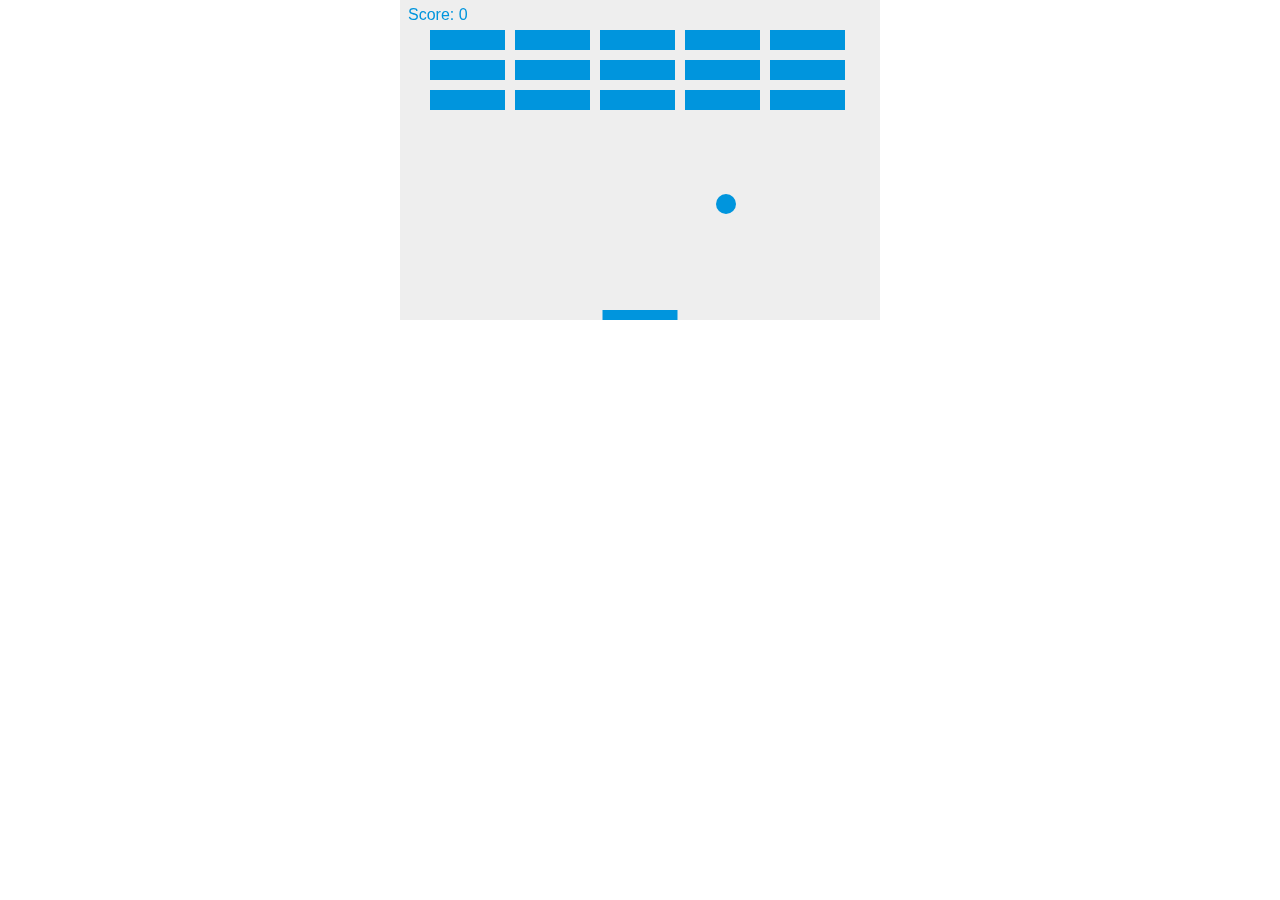
<file: easy.html>
<!DOCTYPE html>
<html>
<head>
  <meta charset="utf-8" />
  <title>Simple Game</title>
  <style>
    * { padding: 0; margin: 0; }
    canvas { background: #eee; display: block; margin: 0 auto; }
  </style>
</head>
<body>
  <canvas id="gameCanvas" width="480" height="320"></canvas>
  <script>
  let canvas = document.getElementById("gameCanvas");
  let ctx = canvas.getContext("2d");

  let paused = false;

  let ball = [];
  ball[0] = { x: canvas.width/2, y: canvas.height - 30, dx: 2, dy: -2 };
  let x = canvas.width / 2;
  let y = canvas.height - 30;
  let dx = 2;
  let dy = -2;
  let ballRadius = 10;
  let ballColorIndex = 0;
  let ballColors = ["#0095DD", "#7E329F", "#7EED9F", "#7EED1D", "#11B0FC", "#F52412", "#F442E2"];

  let paddleHeight = 10;
  let paddleWidth = 75;
  let paddleX = (canvas.width - paddleWidth) / 2;
  let paddleSpeed = 7;

  let bounceAudio = document.getElementById("bounce");
  let hitAudio = document.getElementById("hit");

  let rightPressed = false;
  let leftPressed = false;
  let justReleasedRight = 0;
  let justReleasedLeft = 0;

  let brickRowCount = 3;
  let brickColumnCount = 5;
  let brickWidth = 75;
  let brickHeight = 20;
  let brickPadding = 10;
  let brickOffsetTop = 30;
  let brickOffsetLeft = 30;

  let score = 0;

  let bricks = [];
  for (let c = 0; c < brickColumnCount; c++) {
    bricks[c] = [];
    for (let r = 0; r < brickRowCount; r++) {
      bricks[c][r] = { x: 0, y: 0, status: 1 };
    }
  }

  function draw() {
    if (!paused) {
      ctx.clearRect(0, 0, canvas.width, canvas.height);
      drawBricks();
      drawBalls();
      collisionDetection();
      drawScore();
      drawPaddle();

      for (let i = 0; i < ball.length; ++i) {
        ball[i].x += ball[i].dx;
        ball[i].y += ball[i].dy;
      }

      requestAnimationFrame(draw);
    }
  }

  function drawBalls() {
    for (let i = 0; i < ball.length; ++i) {
      drawBall(i);
    }
  }

  function drawBall(i) {
    if (ball[i].y + ball[i].dy < ballRadius) {
      ball[i].dy = -ball[i].dy;
    }
    else if (ball[i].y + ball[i].dy > canvas.height-ballRadius) {
      if (ball[i].x > paddleX && ball[i].x < paddleX + paddleWidth) {
        bounce.play();
        ballColorIndex = (ballColorIndex + 1) % ballColors.length;
        ctx.fillStyle = ballColors[ballColorIndex];
        ball[i].dy = -ball[i].dy;
        //spawnNewBall(i);
      }
      else {
        alert("GAME OVER");
        ball[0] = { x: canvas.width/2, y: canvas.height - 30, dx: 2, dy: -2 };
        document.location.reload();
      }
    }
    if (ball[i].x + ball[i].dx < ballRadius || ball[i].x + ball[i].dx > canvas.width-ballRadius) {
      ball[i].dx = -ball[i].dx;
    }

    ctx.beginPath();
    ctx.arc(ball[i].x, ball[i].y, ballRadius, 0, Math.PI*2);
    ctx.fillStyle = ballColors[ballColorIndex];
    ctx.fill();
    ctx.closePath();
  }

  function drawPaddle() {
    if (rightPressed && paddleX < canvas.width-paddleWidth) {
      paddleX += paddleSpeed;
    }
    else if (leftPressed && paddleX > 0) {
      paddleX -= paddleSpeed;
    }
    else if (justReleasedRight > 0 && paddleX < canvas.width-paddleWidth) {
      paddleX += justReleasedRight * 2;
      if (justReleasedRight - 1 > -1)
        --justReleasedRight;
    }
    else if (justReleasedLeft > 0 && paddleD > 0) {
      paddleX -= justReleasedLeft * 2;
      if (justReleasedLeft - 1 > -1) {
        --justReleasedLeft;
      }
    }

    ctx.beginPath();
    ctx.rect(paddleX, canvas.height-paddleHeight, paddleWidth, paddleHeight);
    ctx.fillStyle = ballColors[ballColorIndex];
    ctx.fill();
    ctx.closePath();
  }

  function drawBricks() {
    for (let c = 0; c < brickColumnCount; c++) {
      for (let r = 0; r < brickRowCount; r++) {
          if (bricks[c][r].status === 1) {
          let brickX = (c * (brickWidth + brickPadding)) + brickOffsetLeft;
          let brickY = (r * (brickHeight + brickPadding)) + brickOffsetTop;
          bricks[c][r].x = brickX;
          bricks[c][r].y = brickY;
          ctx.beginPath();
          ctx.rect(brickX, brickY, brickWidth, brickHeight);
          ctx.fillStyle = ballColors[ballColorIndex];
          ctx.fill();
          ctx.closePath();
        }
      }
    }
  }

  function collisionDetection() {
    for (let c = brickColumnCount-1; c > -1; --c) {
      for (let r = brickRowCount-1; r > -1; --r) {
        let b = bricks[c][r];
        if (b.status === 1) {
          for (let i = 0; i < ball.length; ++i) {
            if (ball[i].x > b.x && ball[i].x < b.x+brickWidth && ball[i].y > b.y && ball[i].y < b.y+brickHeight) {
              hit.play();
              //increaseLevel(i);
              ball[i].dy = -ball[i].dy;
              b.status = 0;
              ++score;
              if (score === brickRowCount * brickColumnCount) {
                alert("YOU WIN, CONGRATULATIONS!");
                document.location.reload();
              }
            }
          }
        }
      }
    }
  }

  function spawnNewBall(i) {
    ball.push({ x: ball[i].x, y: ball[i].y, dx: -ball[i].dx, dy: ball[i].dy });
  }

  function drawScore() {
    ctx.font = "16px Arial";
    ctx.fillStyle = "#0095DD";
    ctx.fillText("Score: " + score, 8, 20);
  }

  function keyDownHandler(e) {
    if (e.keyCode === 39) {
      rightPressed = true;
    }
    else if (e.keyCode === 37) {
      leftPressed = true;
    }
    else if (e.keyCode === 80) {
      console.log("Pressed P");
      if (paused) {
        paused = false;
        draw();
      } else {
        paused = true;
      }
    }
  }

  function increaseLevel(i) {
    if (ball[i].dx > 0) { ++ball[i].dx; }
    else        { --ball[i].dx; }
    if (dy > 0) { ++ball[i].dy; }
    else        { --ball[i].dy; }

    if (score === 10) {
      paddleSpeed *= 2;
    }
  }

  function keyUpHandler(e) {
    if (e.keyCode === 39) {
      rightPressed = false;
      justReleased = 5;
    }
    else if (e.keyCode === 37) {
      leftPressed = false;
      justReleased = 5;
    }
  }

  document.addEventListener("keydown", keyDownHandler, false);
  document.addEventListener("keyup", keyUpHandler, false);

  draw();
  </script>
  <audio id="bounce" src="resources/bounce.wav" type="audio/wav"></audio>
  <audio id="hit" src="resources/hit.wav" type="audio/wav"></audio>
</body>
</html>
</file>
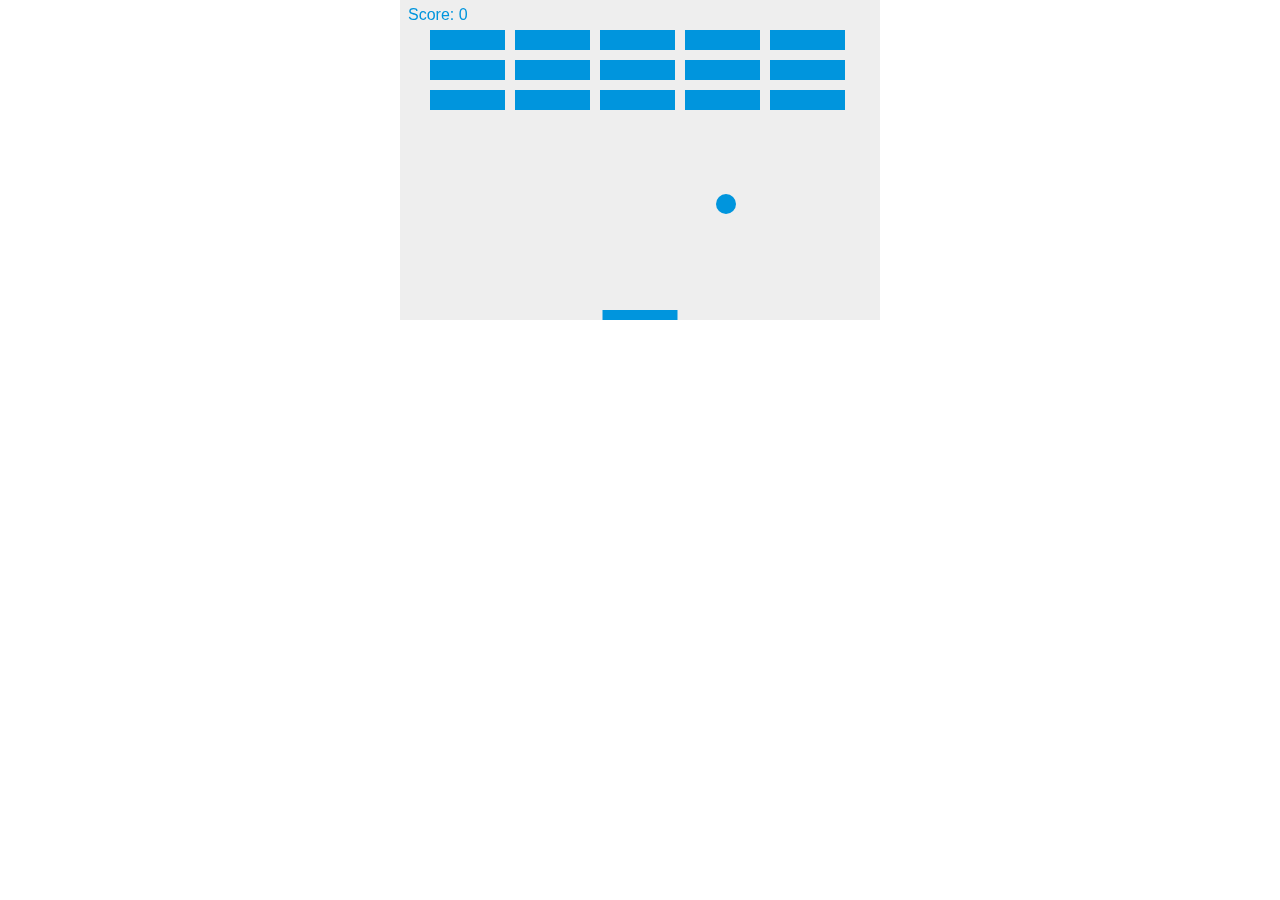
<file: impossible.html>
<!DOCTYPE html>
<html>
<head>
  <meta charset="utf-8" />
  <title>Simple Game</title>
  <style>
    * { padding: 0; margin: 0; }
    canvas { background: #eee; display: block; margin: 0 auto; }
  </style>
</head>
<body>
  <canvas id="gameCanvas" width="480" height="320"></canvas>
  <script>
  let canvas = document.getElementById("gameCanvas");
  let ctx = canvas.getContext("2d");

  let paused = false;

  let ball = [];
  ball[0] = { x: canvas.width/2, y: canvas.height - 30, dx: 2, dy: -2 };
  let x = canvas.width / 2;
  let y = canvas.height - 30;
  let dx = 2;
  let dy = -2;
  let ballRadius = 10;
  let ballColorIndex = 0;
  let ballColors = ["#0095DD", "#7E329F", "#7EED9F", "#7EED1D", "#11B0FC", "#F52412", "#F442E2"];

  let paddleHeight = 10;
  let paddleWidth = 75;
  let paddleX = (canvas.width - paddleWidth) / 2;
  let paddleSpeed = 7;

  let bounceAudio = document.getElementById("bounce");
  let hitAudio = document.getElementById("hit");

  let rightPressed = false;
  let leftPressed = false;
  let justReleasedRight = 0;
  let justReleasedLeft = 0;

  let brickRowCount = 3;
  let brickColumnCount = 5;
  let brickWidth = 75;
  let brickHeight = 20;
  let brickPadding = 10;
  let brickOffsetTop = 30;
  let brickOffsetLeft = 30;

  let score = 0;

  let bricks = [];
  for (let c = 0; c < brickColumnCount; c++) {
    bricks[c] = [];
    for (let r = 0; r < brickRowCount; r++) {
      bricks[c][r] = { x: 0, y: 0, status: 1 };
    }
  }

  function draw() {
    if (!paused) {
      ctx.clearRect(0, 0, canvas.width, canvas.height);
      drawBricks();
      drawBalls();
      collisionDetection();
      drawScore();
      drawPaddle();

      for (let i = 0; i < ball.length; ++i) {
        ball[i].x += ball[i].dx;
        ball[i].y += ball[i].dy;
      }
      requestAnimationFrame(draw);
    }
  }

  function drawBalls() {
    for (let i = 0; i < ball.length; ++i) {
      drawBall(i);
    }
  }

  function drawBall(i) {
    if (ball[i].y + ball[i].dy < ballRadius) {
      ball[i].dy = -ball[i].dy;
    }
    else if (ball[i].y + ball[i].dy > canvas.height-ballRadius) {
      if (ball[i].x > paddleX && ball[i].x < paddleX + paddleWidth) {
        bounce.play();
        ballColorIndex = (ballColorIndex + 1) % ballColors.length;
        ctx.fillStyle = ballColors[ballColorIndex];
        ball[i].dy = -ball[i].dy;
        //spawnNewBall(i);
      }
      else {
        alert("GAME OVER");
        ball[0] = { x: canvas.width/2, y: canvas.height - 30, dx: 2, dy: -2 };
        document.location.reload();
      }
    }
    if (ball[i].x + ball[i].dx < ballRadius || ball[i].x + ball[i].dx > canvas.width-ballRadius) {
      ball[i].dx = -ball[i].dx;
    }

    ctx.beginPath();
    ctx.arc(ball[i].x, ball[i].y, ballRadius, 0, Math.PI*2);
    ctx.fillStyle = ballColors[ballColorIndex];
    ctx.fill();
    ctx.closePath();
  }

  function drawPaddle() {
    if (rightPressed && paddleX < canvas.width-paddleWidth) {
      paddleX += paddleSpeed;
    }
    else if (leftPressed && paddleX > 0) {
      paddleX -= paddleSpeed;
    }
    else if (justReleasedRight > 0 && paddleX < canvas.width-paddleWidth) {
      paddleX += justReleasedRight * 2;
      if (justReleasedRight - 1 > -1)
        --justReleasedRight;
    }
    else if (justReleasedLeft > 0 && paddleD > 0) {
      paddleX -= justReleasedLeft * 2;
      if (justReleasedLeft - 1 > -1) {
        --justReleasedLeft;
      }
    }

    ctx.beginPath();
    ctx.rect(paddleX, canvas.height-paddleHeight, paddleWidth, paddleHeight);
    ctx.fillStyle = ballColors[ballColorIndex];
    ctx.fill();
    ctx.closePath();
  }

  function drawBricks() {
    for (let c = 0; c < brickColumnCount; c++) {
      for (let r = 0; r < brickRowCount; r++) {
          if (bricks[c][r].status === 1) {
          let brickX = (c * (brickWidth + brickPadding)) + brickOffsetLeft;
          let brickY = (r * (brickHeight + brickPadding)) + brickOffsetTop;
          bricks[c][r].x = brickX;
          bricks[c][r].y = brickY;
          ctx.beginPath();
          ctx.rect(brickX, brickY, brickWidth, brickHeight);
          ctx.fillStyle = ballColors[ballColorIndex];
          ctx.fill();
          ctx.closePath();
        }
      }
    }
  }

  function collisionDetection() {
    for (let c = brickColumnCount-1; c > -1; --c) {
      for (let r = brickRowCount-1; r > -1; --r) {
        let b = bricks[c][r];
        if (b.status === 1) {
          for (let i = 0; i < ball.length; ++i) {
            if (ball[i].x > b.x && ball[i].x < b.x+brickWidth && ball[i].y > b.y && ball[i].y < b.y+brickHeight) {
              hit.play();
              increaseLevel(i);
              ball[i].dy = -ball[i].dy;
              b.status = 0;
              ++score;
              if (score === brickRowCount * brickColumnCount) {
                alert("YOU WIN, CONGRATULATIONS!");
                document.location.reload();
              }
            }
          }
        }
      }
    }
  }

  function spawnNewBall(i) {
    ball.push({ x: ball[i].x, y: ball[i].y, dx: -ball[i].dx, dy: ball[i].dy });
  }

  function drawScore() {
    ctx.font = "16px Arial";
    ctx.fillStyle = "#0095DD";
    ctx.fillText("Score: " + score, 8, 20);
  }

  function keyDownHandler(e) {
    if (e.keyCode === 39) {
      rightPressed = true;
    }
    else if (e.keyCode === 37) {
      leftPressed = true;
    }
    else if (e.keyCode === 80) {
      console.log("Pressed P");
      if (paused) {
        paused = false;
        draw();
      } else {
        paused = true;
      }
    }
  }

  function increaseLevel(i) {
    if (ball[i].dx > 0) { ++ball[i].dx; }
    else        { --ball[i].dx; }
    if (dy > 0) { ++ball[i].dy; }
    else        { --ball[i].dy; }

    if (score === 10) {
      paddleSpeed *= 2;
    }
  }

  function keyUpHandler(e) {
    if (e.keyCode === 39) {
      rightPressed = false;
      justReleased = 5;
    }
    else if (e.keyCode === 37) {
      leftPressed = false;
      justReleased = 5;
    }
  }

  document.addEventListener("keydown", keyDownHandler, false);
  document.addEventListener("keyup", keyUpHandler, false);

  draw();
  </script>
  <audio id="bounce" src="resources/bounce.wav" type="audio/wav"></audio>
  <audio id="hit" src="resources/hit.wav" type="audio/wav"></audio>
</body>
</html>
</file>
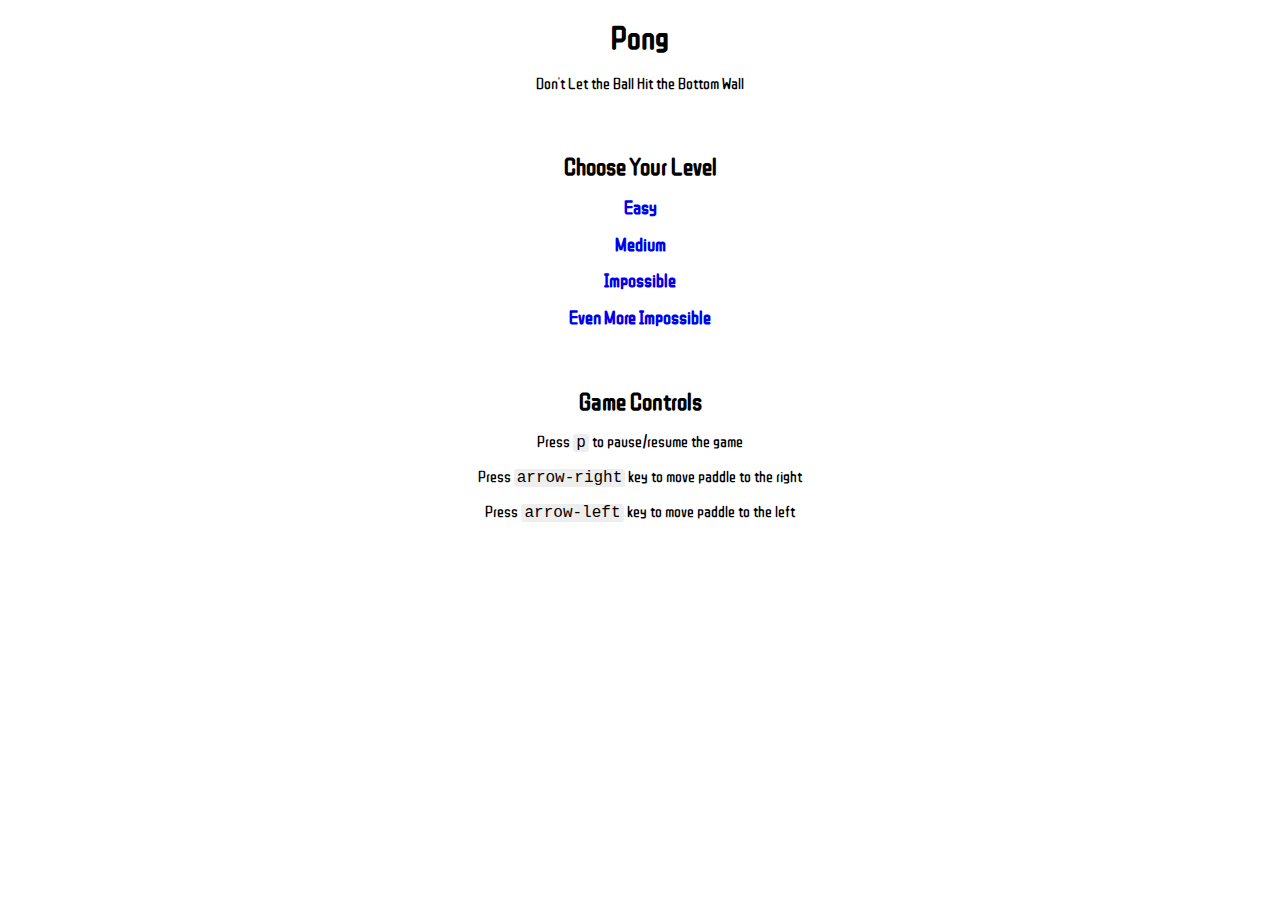
<file: index3.html>
<!DOCTYPE html>
<html>
<header>
  <link href="resources/css/styles.css" rel="stylesheet" />
  <link href="https://fonts.googleapis.com/css?family=ZCOOL+QingKe+HuangYou" rel="stylesheet" />
</header>
<body>
  <h1>Pong</h1>
  <p>Don't Let the Ball Hit the Bottom Wall</p>
  <section>
    <h2>Choose Your Level</h2>
    <a href="easy.html"><h3>Easy</h3></a>
    <a href="medium.html"><h3>Medium</h3></a>
    <a href="impossible.html"><h3>Impossible</h3></a>
    <a href="moreimpossible.html"><h3>Even More Impossible</h3></a>
  </section>
  <section>
    <h2>Game Controls</h2>
    <p>Press <code>p</code> to pause/resume the game</p>
    <p>Press <code>arrow-right</code> key to move paddle to the right</p>
    <p>Press <code>arrow-left</code> key to move paddle to the left</p>
  </section>
</body>
</html>
</file>
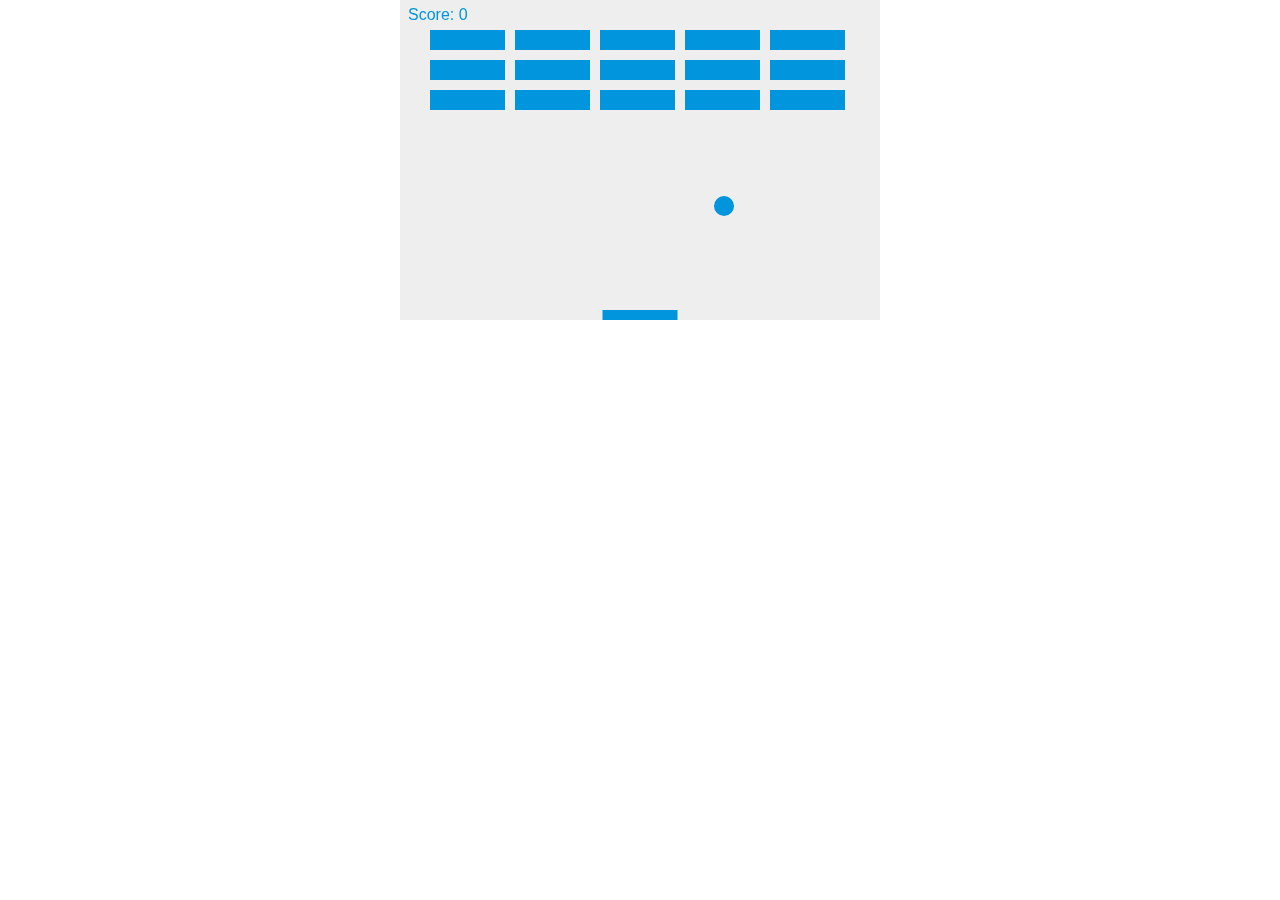
<file: medium.html>
<!DOCTYPE html>
<html>
<head>
  <meta charset="utf-8" />
  <title>Simple Game</title>
  <style>
    * { padding: 0; margin: 0; }
    canvas { background: #eee; display: block; margin: 0 auto; }
  </style>
</head>
<body>
  <canvas id="gameCanvas" width="480" height="320"></canvas>
  <script>
  let canvas = document.getElementById("gameCanvas");
  let ctx = canvas.getContext("2d");
  let bound = canvas.getBoundingClientRect();
  let leftBound = bound.left;
  let rightBound = bound.right;

  let paused = false;

  let mouseEvent = new MouseEvent("MouseEvent");
  let mouseX = mouseEvent.screenX;

  let ball = [];
  ball[0] = { x: canvas.width/2, y: canvas.height - 30, dx: 2, dy: -2 };
  let x = canvas.width / 2;
  let y = canvas.height - 30;
  let dx = 2;
  let dy = -2;
  let ballRadius = 10;
  let ballColorIndex = 0;
  let ballColors = ["#0095DD", "#7E329F", "#7EED9F", "#7EED1D", "#11B0FC", "#F52412", "#F442E2"];

  let paddleHeight = 10;
  let paddleWidth = 75;
  let paddleX = (canvas.width - paddleWidth) / 2;
  let paddleSpeed = 7;

  let bounceAudio = document.getElementById("bounce");
  let hitAudio = document.getElementById("hit");

  let rightPressed = false;
  let leftPressed = false;
  let justReleasedRight = 0;
  let justReleasedLeft = 0;

  let brickRowCount = 3;
  let brickColumnCount = 5;
  let brickWidth = 75;
  let brickHeight = 20;
  let brickPadding = 10;
  let brickOffsetTop = 30;
  let brickOffsetLeft = 30;

  let score = 0;

  let bricks = [];
  for (let c = 0; c < brickColumnCount; c++) {
    bricks[c] = [];
    for (let r = 0; r < brickRowCount; r++) {
      bricks[c][r] = { x: 0, y: 0, status: 1 };
    }
  }

  function draw() {
    if (!paused) {
      ctx.clearRect(0, 0, canvas.width, canvas.height);
      drawBricks();
      drawBalls();
      collisionDetection();
      drawScore();
      drawPaddle();

      for (let i = 0; i < ball.length; ++i) {
        ball[i].x += ball[i].dx;
        ball[i].y += ball[i].dy;
      }
      requestAnimationFrame(draw);
    }
  }

  function drawBalls() {
    for (let i = 0; i < ball.length; ++i) {
      drawBall(i);
    }
  }

  function drawBall(i) {
    if (ball[i].y + ball[i].dy < ballRadius) {
      ball[i].dy = -ball[i].dy;
    }
    else if (ball[i].y + ball[i].dy > canvas.height-ballRadius) {
      if (ball[i].x > paddleX && ball[i].x < paddleX + paddleWidth) {
        bounce.play();
        ballColorIndex = (ballColorIndex + 1) % ballColors.length;
        ctx.fillStyle = ballColors[ballColorIndex];
        ball[i].dy = -ball[i].dy;
        spawnNewBall(i);
      }
      else {
        alert("GAME OVER");
        ball[0] = { x: canvas.width/2, y: canvas.height - 30, dx: 2, dy: -2 };
        document.location.reload();
      }
    }
    if (ball[i].x + ball[i].dx < ballRadius || ball[i].x + ball[i].dx > canvas.width-ballRadius) {
      ball[i].dx = -ball[i].dx;
    }

    ctx.beginPath();
    ctx.arc(ball[i].x, ball[i].y, ballRadius, 0, Math.PI*2);
    ctx.fillStyle = ballColors[ballColorIndex];
    ctx.fill();
    ctx.closePath();
  }

  function drawPaddle() {
    if (isKeyPressed()) {
      movePaddleWithKey();
    } else {
      movePaddleWithMouse();
    }

    ctx.beginPath();
    ctx.rect(paddleX, canvas.height-paddleHeight, paddleWidth, paddleHeight);
    ctx.fillStyle = ballColors[ballColorIndex];
    ctx.fill();
    ctx.closePath();
  }

  function movePaddleWithMouse() {
    mouseX = mouseEvent.screenX;
    console.log(mouseX);
    if (mouseX > leftBound && mouseX < rightBound) {
      paddleX = mouseX - leftBound;
    }
  }

  function movePaddleWithKey() {
    if (rightPressed && paddleX < canvas.width-paddleWidth) {
      paddleX += paddleSpeed;
    }
    else if (leftPressed && paddleX > 0) {
      paddleX -= paddleSpeed;
    }
    else if (justReleasedRight > 0 && paddleX < canvas.width-paddleWidth) {
      paddleX += justReleasedRight * 2;
      if (justReleasedRight - 1 > -1)
        --justReleasedRight;
    }
    else if (justReleasedLeft > 0 && paddleD > 0) {
      paddleX -= justReleasedLeft * 2;
      if (justReleasedLeft - 1 > -1) {
        --justReleasedLeft;
      }
    }
  }

  function isKeyPressed() {
    return leftPressed || rightPressed;
  }

  function drawBricks() {
    for (let c = 0; c < brickColumnCount; c++) {
      for (let r = 0; r < brickRowCount; r++) {
          if (bricks[c][r].status === 1) {
          let brickX = (c * (brickWidth + brickPadding)) + brickOffsetLeft;
          let brickY = (r * (brickHeight + brickPadding)) + brickOffsetTop;
          bricks[c][r].x = brickX;
          bricks[c][r].y = brickY;
          ctx.beginPath();
          ctx.rect(brickX, brickY, brickWidth, brickHeight);
          ctx.fillStyle = ballColors[ballColorIndex];
          ctx.fill();
          ctx.closePath();
        }
      }
    }
  }

  function collisionDetection() {
    for (let c = brickColumnCount-1; c > -1; --c) {
      for (let r = brickRowCount-1; r > -1; --r) {
        let b = bricks[c][r];
        if (b.status === 1) {
          for (let i = 0; i < ball.length; ++i) {
            if (ball[i].x > b.x && ball[i].x < b.x+brickWidth && ball[i].y > b.y && ball[i].y < b.y+brickHeight) {
              hit.play();
              //increaseLevel(i);
              ball[i].dy = -ball[i].dy;
              b.status = 0;
              ++score;
              if (score === brickRowCount * brickColumnCount) {
                alert("YOU WIN, CONGRATULATIONS!");
                document.location.reload();
              }
            }
          }
        }
      }
    }
  }

  function spawnNewBall(i) {
    ball.push({ x: ball[i].x, y: ball[i].y, dx: -ball[i].dx, dy: ball[i].dy });
  }

  function drawScore() {
    ctx.font = "16px Arial";
    ctx.fillStyle = "#0095DD";
    ctx.fillText("Score: " + score, 8, 20);
  }

  function keyDownHandler(e) {
    if (e.keyCode === 39) {
      rightPressed = true;
    }
    else if (e.keyCode === 37) {
      leftPressed = true;
    }
    else if (e.keyCode === 80) {
      console.log("Pressed P");
      if (paused) {
        paused = false;
        draw();
      } else {
        paused = true;
      }
    }
  }

  function increaseLevel(i) {
    if (ball[i].dx > 0) { ++ball[i].dx; }
    else        { --ball[i].dx; }
    if (dy > 0) { ++ball[i].dy; }
    else        { --ball[i].dy; }

    if (score === 10) {
      paddleSpeed *= 2;
    }
  }

  function keyUpHandler(e) {
    if (e.keyCode === 39) {
      rightPressed = false;
      justReleased = 5;
    }
    else if (e.keyCode === 37) {
      leftPressed = false;
      justReleased = 5;
    }
  }

  document.addEventListener("keydown", keyDownHandler, false);
  document.addEventListener("keyup", keyUpHandler, false);

  draw();
  </script>
  <audio id="bounce" src="resources/bounce.wav" type="audio/wav"></audio>
  <audio id="hit" src="resources/hit.wav" type="audio/wav"></audio>
</body>
</html>
</file>
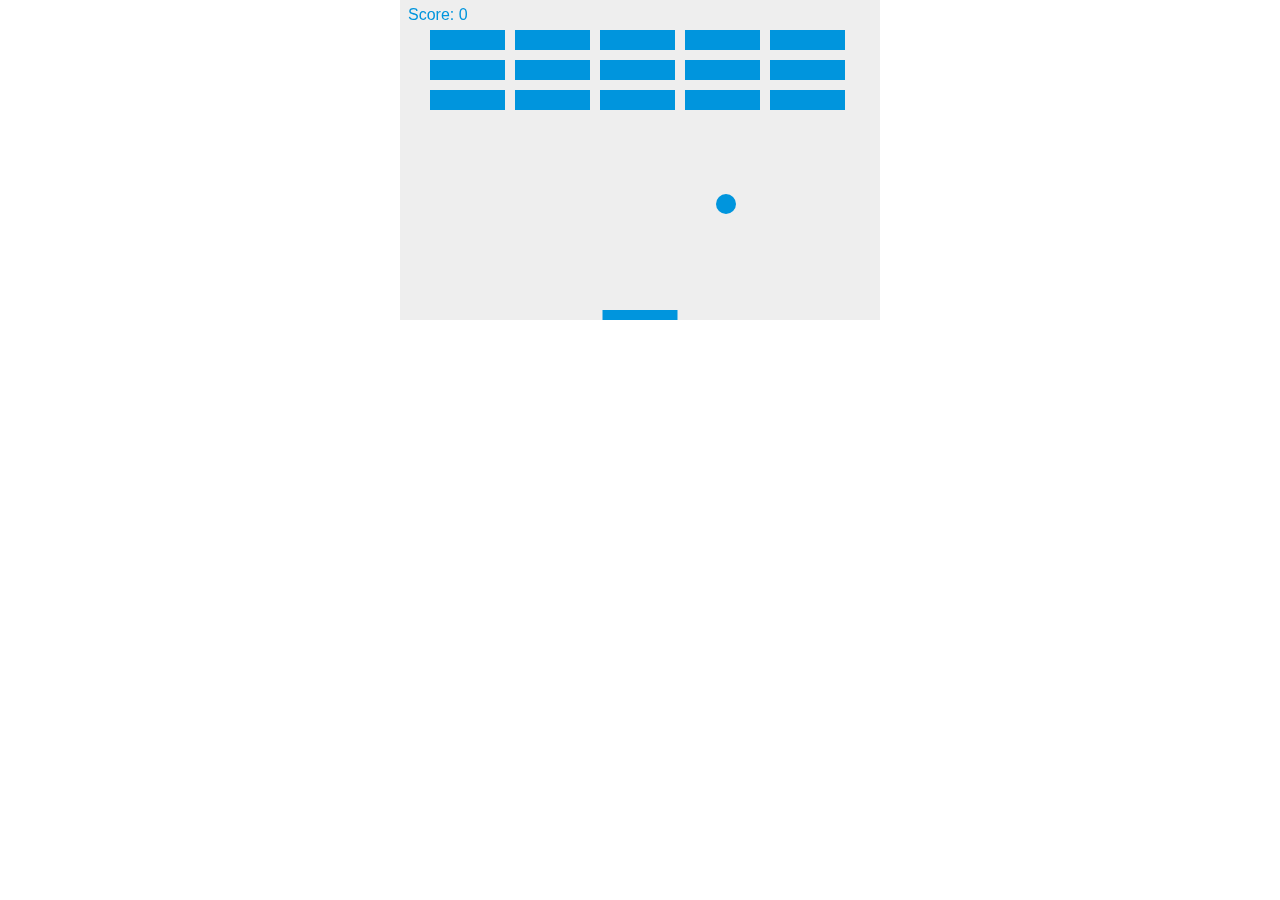
<file: moreimpossible.html>
<!DOCTYPE html>
<html>
<head>
  <meta charset="utf-8" />
  <title>Simple Game</title>
  <style>
    * { padding: 0; margin: 0; }
    canvas { background: #eee; display: block; margin: 0 auto; }
  </style>
</head>
<body>
  <canvas id="gameCanvas" width="480" height="320"></canvas>
  <script>
  let canvas = document.getElementById("gameCanvas");
  let ctx = canvas.getContext("2d");

  let paused = false;

  let ball = [];
  ball[0] = { x: canvas.width/2, y: canvas.height - 30, dx: 2, dy: -2 };
  let x = canvas.width / 2;
  let y = canvas.height - 30;
  let dx = 2;
  let dy = -2;
  let ballRadius = 10;
  let ballColorIndex = 0;
  let ballColors = ["#0095DD", "#7E329F", "#7EED9F", "#7EED1D", "#11B0FC", "#F52412", "#F442E2"];

  let paddleHeight = 10;
  let paddleWidth = 75;
  let paddleX = (canvas.width - paddleWidth) / 2;
  let paddleSpeed = 7;

  let bounceAudio = document.getElementById("bounce");
  let hitAudio = document.getElementById("hit");

  let rightPressed = false;
  let leftPressed = false;
  let justReleasedRight = 0;
  let justReleasedLeft = 0;

  let brickRowCount = 3;
  let brickColumnCount = 5;
  let brickWidth = 75;
  let brickHeight = 20;
  let brickPadding = 10;
  let brickOffsetTop = 30;
  let brickOffsetLeft = 30;

  let score = 0;

  let bricks = [];
  for (let c = 0; c < brickColumnCount; c++) {
    bricks[c] = [];
    for (let r = 0; r < brickRowCount; r++) {
      bricks[c][r] = { x: 0, y: 0, status: 1 };
    }
  }

  function draw() {
    if (!paused) {
      ctx.clearRect(0, 0, canvas.width, canvas.height);
      drawBricks();
      drawBalls();
      collisionDetection();
      drawScore();
      drawPaddle();

      for (let i = 0; i < ball.length; ++i) {
        ball[i].x += ball[i].dx;
        ball[i].y += ball[i].dy;
      }
      requestAnimationFrame(draw);
    }
  }

  function drawBalls() {
    for (let i = 0; i < ball.length; ++i) {
      drawBall(i);
    }
  }

  function drawBall(i) {
    if (ball[i].y + ball[i].dy < ballRadius) {
      ball[i].dy = -ball[i].dy;
    }
    else if (ball[i].y + ball[i].dy > canvas.height-ballRadius) {
      if (ball[i].x > paddleX && ball[i].x < paddleX + paddleWidth) {
        bounce.play();
        ballColorIndex = (ballColorIndex + 1) % ballColors.length;
        ctx.fillStyle = ballColors[ballColorIndex];
        ball[i].dy = -ball[i].dy;
        spawnNewBall(i);
      }
      else {
        alert("GAME OVER");
        ball[0] = { x: canvas.width/2, y: canvas.height - 30, dx: 2, dy: -2 };
        document.location.reload();
      }
    }
    if (ball[i].x + ball[i].dx < ballRadius || ball[i].x + ball[i].dx > canvas.width-ballRadius) {
      ball[i].dx = -ball[i].dx;
    }

    ctx.beginPath();
    ctx.arc(ball[i].x, ball[i].y, ballRadius, 0, Math.PI*2);
    ctx.fillStyle = ballColors[ballColorIndex];
    ctx.fill();
    ctx.closePath();
  }

  function drawPaddle() {
    if (rightPressed && paddleX < canvas.width-paddleWidth) {
      paddleX += paddleSpeed;
    }
    else if (leftPressed && paddleX > 0) {
      paddleX -= paddleSpeed;
    }
    else if (justReleasedRight > 0 && paddleX < canvas.width-paddleWidth) {
      paddleX += justReleasedRight * 2;
      if (justReleasedRight - 1 > -1)
        --justReleasedRight;
    }
    else if (justReleasedLeft > 0 && paddleD > 0) {
      paddleX -= justReleasedLeft * 2;
      if (justReleasedLeft - 1 > -1) {
        --justReleasedLeft;
      }
    }

    ctx.beginPath();
    ctx.rect(paddleX, canvas.height-paddleHeight, paddleWidth, paddleHeight);
    ctx.fillStyle = ballColors[ballColorIndex];
    ctx.fill();
    ctx.closePath();
  }

  function drawBricks() {
    for (let c = 0; c < brickColumnCount; c++) {
      for (let r = 0; r < brickRowCount; r++) {
          if (bricks[c][r].status === 1) {
          let brickX = (c * (brickWidth + brickPadding)) + brickOffsetLeft;
          let brickY = (r * (brickHeight + brickPadding)) + brickOffsetTop;
          bricks[c][r].x = brickX;
          bricks[c][r].y = brickY;
          ctx.beginPath();
          ctx.rect(brickX, brickY, brickWidth, brickHeight);
          ctx.fillStyle = ballColors[ballColorIndex];
          ctx.fill();
          ctx.closePath();
        }
      }
    }
  }

  function collisionDetection() {
    for (let c = brickColumnCount-1; c > -1; --c) {
      for (let r = brickRowCount-1; r > -1; --r) {
        let b = bricks[c][r];
        if (b.status === 1) {
          for (let i = 0; i < ball.length; ++i) {
            if (ball[i].x > b.x && ball[i].x < b.x+brickWidth && ball[i].y > b.y && ball[i].y < b.y+brickHeight) {
              hit.play();
              increaseLevel(i);
              ball[i].dy = -ball[i].dy;
              b.status = 0;
              ++score;
              if (score === brickRowCount * brickColumnCount) {
                alert("YOU WIN, CONGRATULATIONS!");
                document.location.reload();
              }
            }
          }
        }
      }
    }
  }

  function spawnNewBall(i) {
    ball.push({ x: ball[i].x, y: ball[i].y, dx: -ball[i].dx, dy: ball[i].dy });
  }

  function drawScore() {
    ctx.font = "16px Arial";
    ctx.fillStyle = "#0095DD";
    ctx.fillText("Score: " + score, 8, 20);
  }

  function keyDownHandler(e) {
    if (e.keyCode === 39) {
      rightPressed = true;
    }
    else if (e.keyCode === 37) {
      leftPressed = true;
    }
    else if (e.keyCode === 80) {
      console.log("Pressed P");
      if (paused) {
        paused = false;
        draw();
      } else {
        paused = true;
      }
    }
  }

  function increaseLevel(i) {
    if (ball[i].dx > 0) { ++ball[i].dx; }
    else        { --ball[i].dx; }
    if (dy > 0) { ++ball[i].dy; }
    else        { --ball[i].dy; }

    if (score === 10) {
      paddleSpeed *= 2;
    }
  }

  function keyUpHandler(e) {
    if (e.keyCode === 39) {
      rightPressed = false;
      justReleased = 5;
    }
    else if (e.keyCode === 37) {
      leftPressed = false;
      justReleased = 5;
    }
  }

  document.addEventListener("keydown", keyDownHandler, false);
  document.addEventListener("keyup", keyUpHandler, false);

  draw();
  </script>
  <audio id="bounce" src="resources/bounce.wav" type="audio/wav"></audio>
  <audio id="hit" src="resources/hit.wav" type="audio/wav"></audio>
</body>
</html>
</file>
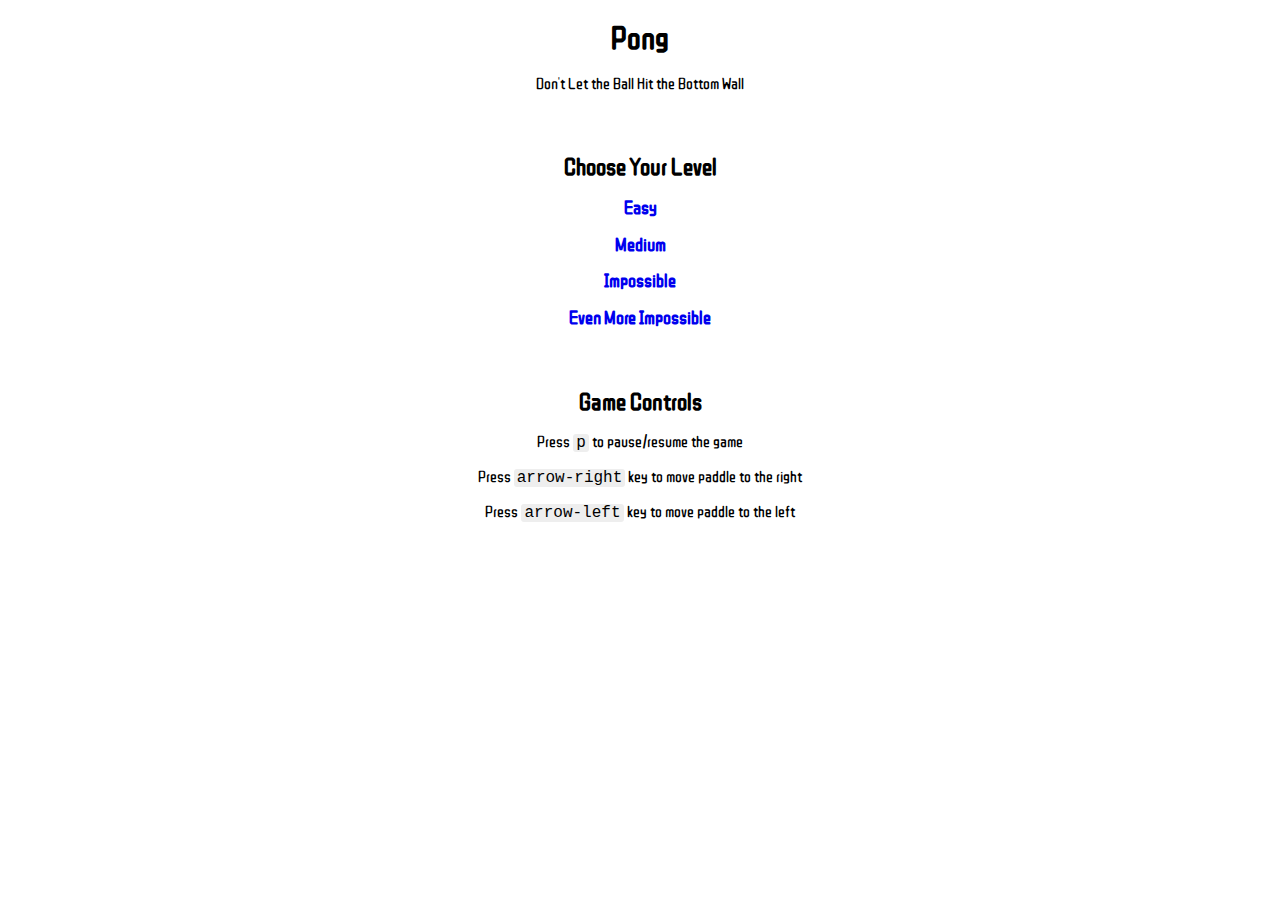
<file: pong.html>
<!DOCTYPE html>
<html>
<header>
  <link href="resources/css/styles.css" rel="stylesheet" />
  <link href="https://fonts.googleapis.com/css?family=ZCOOL+QingKe+HuangYou" rel="stylesheet" />
</header>
<body>
  <h1>Pong</h1>
  <p>Don't Let the Ball Hit the Bottom Wall</p>
  <section>
    <h2>Choose Your Level</h2>
    <a href="pong/easy.html"><h3>Easy</h3></a>
    <a href="pong/medium.html"><h3>Medium</h3></a>
    <a href="pong/impossible.html"><h3>Impossible</h3></a>
    <a href="pong/moreimpossible.html"><h3>Even More Impossible</h3></a>
  </section>
  <section>
    <h2>Game Controls</h2>
    <p>Press <code>p</code> to pause/resume the game</p>
    <p>Press <code>arrow-right</code> key to move paddle to the right</p>
    <p>Press <code>arrow-left</code> key to move paddle to the left</p>
  </section>
</body>
</html>
</file>
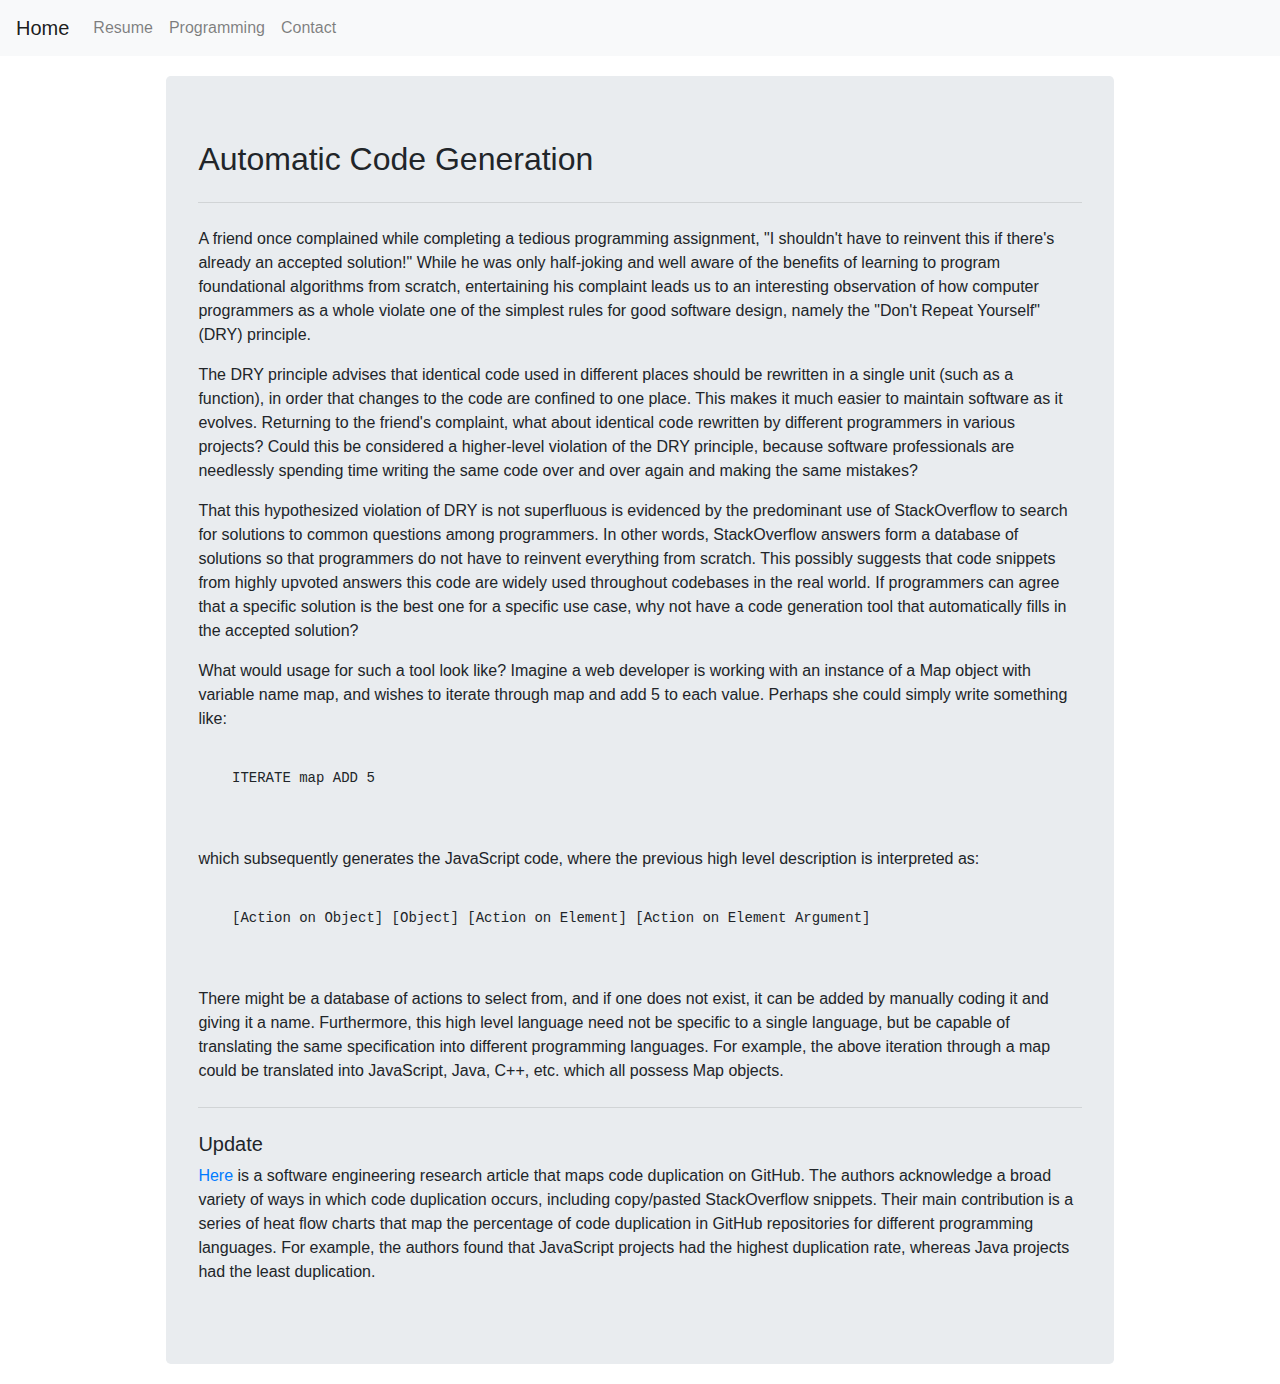
<file: toolidea.html>
<!DOCTYPE html>
<html>
<head>
  <title>David Duplantier &middot; Software Tool Idea</title>
  <link rel="stylesheet" href="resources/css/bootstrap.min.css">
  <link rel="stylesheet" href="resources/css/main.css">
</head>
<body>

  <nav class="navbar navbar-expand-sm navbar-light bg-light">
    <a class="navbar-brand" href="index.html">Home</a>
    <button class="navbar-toggler" type="button" data-toggle="collapse" data-target="#navbarContent">
      <span class="navbar-toggler-icon"></span>
    </button>

    <div class="collapse navbar-collapse" id="navbarContent">
      <ul class="navbar-nav mr-auto">
        <li class="nav-item">
          <a class="nav-link" href="index.html#Resume">Resume</a>
        </li>
        <li class="nav-item">
          <a class="nav-link" href="index.html#Programming">Programming</a>
        </li>
        <li class="nav-item">
          <a class="nav-link" href="index.html#Contact">Contact</a>
        </li>
      </ul>
    </div>
  </nav>

  <div class="jumbotron main">
    <h2 class="display-6">Automatic Code Generation</h2>
    <hr class="my-4">
    <p>A friend once complained while completing a tedious programming assignment, "I shouldn't have to reinvent this if there's already
    an accepted solution!" While he was only half-joking and well aware of the benefits of learning to program foundational algorithms
    from scratch, entertaining his complaint leads us to an interesting observation of how computer programmers as a whole violate one
    of the simplest rules for good software design, namely the "Don't Repeat Yourself" (DRY) principle.
    </p>
    <p>The DRY principle advises that identical code used in different places should be rewritten in a single unit (such as a function), in
    order that changes to the code are confined to one place. This makes it much easier to maintain software as it evolves. Returning
    to the friend's complaint, what about identical code rewritten by different programmers in various projects? Could this be considered
    a higher-level violation of the DRY principle, because software professionals are needlessly spending time writing the same code over
    and over again and making the same mistakes?
    </p>
    <p>That this hypothesized violation of DRY is not superfluous is evidenced by the predominant use of StackOverflow to search for
    solutions to common questions among programmers. In other words, StackOverflow answers form a database of solutions so that programmers
    do not have to reinvent everything from scratch. This possibly suggests that code snippets from highly upvoted answers this code are
    widely used throughout codebases in the real world. If programmers can agree that a specific solution is the best one for a specific use
    case, why not have a code generation tool that automatically fills in the accepted solution?
    </p>
    <p>What would usage for such a tool look like? Imagine a web developer is working with an instance of a Map object with variable name
    map, and wishes to iterate through map and add 5 to each value. Perhaps she could
    simply write something like:
    </p>
    <pre>
    <code>
    ITERATE map ADD 5
    </code>
    </pre>
    <p>which subsequently generates the JavaScript code, where the previous high level description is interpreted as:
    </p>
    <pre>
    <code>
    [Action on Object] [Object] [Action on Element] [Action on Element Argument]
    </code>
    </pre>
    <p>There might be a database of actions to select from, and if one does not exist, it can be added by manually coding it and giving it
    a name. Furthermore, this high level language need not be specific to a single language, but be capable of translating the same specification
    into different programming languages. For example, the above iteration through a map could be translated into JavaScript, Java, C++, etc.
    which all possess Map objects.
    </p>
    <hr class="my-4">
    <h5>Update</h5>
    <p><a href="https://dl.acm.org/citation.cfm?id=3133908">Here</a> is a software engineering research article that maps code duplication on GitHub.
    The authors acknowledge a broad variety of ways in which code duplication occurs, including copy/pasted StackOverflow snippets. Their main
    contribution is a series of heat flow charts that map the percentage of code duplication in GitHub repositories for different programming
    languages. For example, the authors found that JavaScript projects had the highest duplication rate, whereas Java projects had the least
    duplication.</p>
  </div>
</body>
</html>
</file>
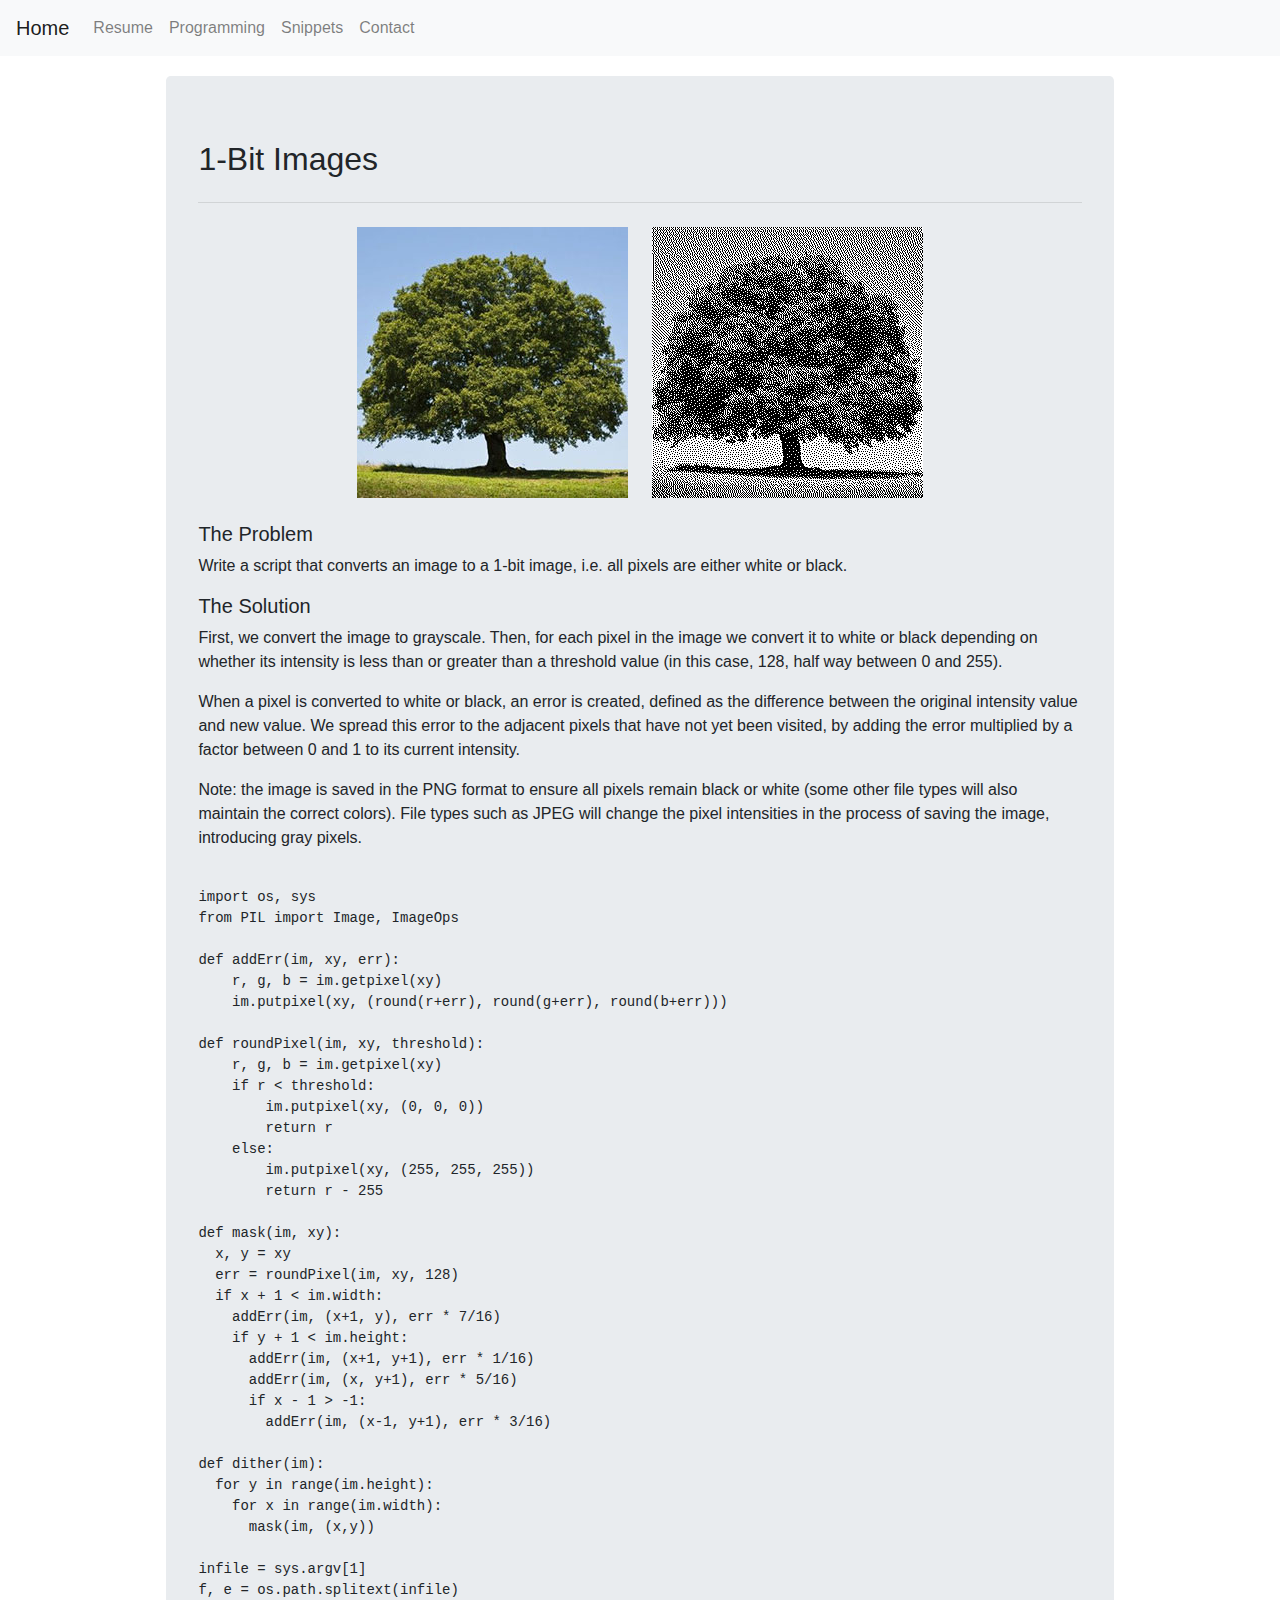
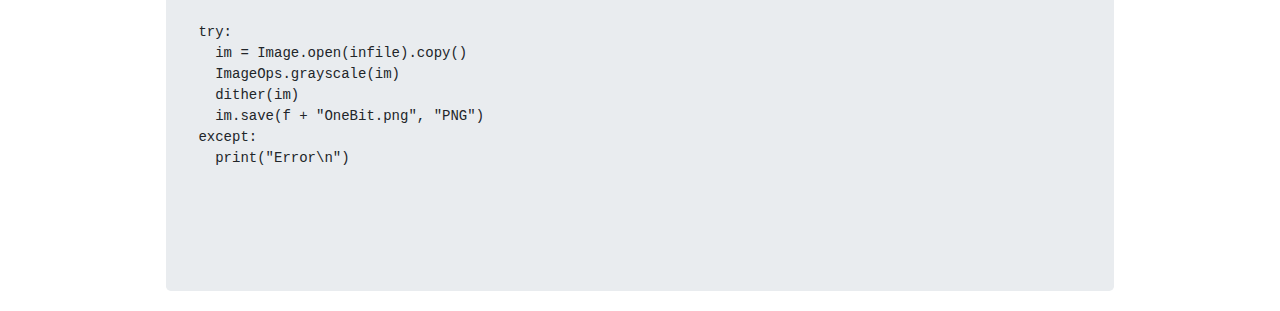
<file: snippets/1bit.html>
<!DOCTYPE html>
<html>
<head>
  <title>David Duplantier &middot; 1-Bit Images</title>
  <link rel="stylesheet" href="../resources/css/bootstrap.min.css">
  <link rel="stylesheet" href="../resources/css/main.css">
</head>
<body>

  <nav class="navbar navbar-expand-sm navbar-light bg-light">
    <a class="navbar-brand" href="../index.html">Home</a>
    <button class="navbar-toggler" type="button" data-toggle="collapse" data-target="#navbarContent">
      <span class="navbar-toggler-icon"></span>
    </button>

    <div class="collapse navbar-collapse" id="navbarContent">
      <ul class="navbar-nav mr-auto">
        <li class="nav-item">
          <a class="nav-link" href="../resources/pdf/DavidDuplantierResume.pdf">Resume</a>
        </li>
        <li class="nav-item">
          <a class="nav-link" href="../index.html#Programming">Programming</a>
        </li>
        <li class="nav-item">
          <a class="nav-link" href="../index.html#Snippets">Snippets</a>
        </li>
        <li class="nav-item">
          <a class="nav-link" href="../index.html#Contact">Contact</a>
        </li>
      </ul>
    </div>
  </nav>

  <div class="jumbotron main">
    <h2 class="display-6">1-Bit Images</h2>
    <hr class="my-4">
    <div class="imageHeader">
      <img src="../resources/img/tree.jpg" class="headerContent">
      <img src="../resources/img/treeOneBit.png" class="headerContent">
    </div>
    <h5>The Problem</h5>
    <p>Write a script that converts an image to a 1-bit image, i.e. all pixels
      are either white or black.
    </p>
    <h5>The Solution</h5>
    <p>First, we convert the image to grayscale. Then, for each pixel in the image
      we convert it to white or black depending on whether its intensity is less
      than or greater than a threshold value (in this case, 128, half way between
      0 and 255).
    </p>
    <p>When a pixel is converted to white or black, an error is created, defined
      as the difference between the original intensity value and new value. We
      spread this error to the adjacent pixels that have not yet been visited, by
      adding the error multiplied by a factor between 0 and 1 to its current
      intensity.
    </p>
    <p>Note: the image is saved in the PNG format to ensure all pixels remain
      black or white (some other file types will also maintain the correct colors).
      File types such as JPEG will change the pixel intensities in the process
      of saving the image, introducing gray pixels.
    </p>
    <pre>
    <code>
import os, sys
from PIL import Image, ImageOps

def addErr(im, xy, err):
    r, g, b = im.getpixel(xy)
    im.putpixel(xy, (round(r+err), round(g+err), round(b+err)))

def roundPixel(im, xy, threshold):
    r, g, b = im.getpixel(xy)
    if r < threshold:
        im.putpixel(xy, (0, 0, 0))
        return r
    else:
        im.putpixel(xy, (255, 255, 255))
        return r - 255

def mask(im, xy):
  x, y = xy
  err = roundPixel(im, xy, 128)
  if x + 1 < im.width:
    addErr(im, (x+1, y), err * 7/16)
    if y + 1 < im.height:
      addErr(im, (x+1, y+1), err * 1/16)
      addErr(im, (x, y+1), err * 5/16)
      if x - 1 > -1:
        addErr(im, (x-1, y+1), err * 3/16)

def dither(im):
  for y in range(im.height):
    for x in range(im.width):
      mask(im, (x,y))

infile = sys.argv[1]
f, e = os.path.splitext(infile)

try:
  im = Image.open(infile).copy()
  ImageOps.grayscale(im)
  dither(im)
  im.save(f + "OneBit.png", "PNG")
except:
  print("Error\n")
    </code>
    </pre>
  </div>
  <script src="../resources/js/main.js"></script>
</body>
</html>
</file>
<file: resources/css/styles.css>
body {
  text-align: center;
  font-family: 'ZCOOL QingKe HuangYou', cursive;
}

section {
  margin-top: 5%;
  margin-bottom: 5%;
}

h1 {
  font-family: 'ZCOOL QingKe HuangYou', cursive;
}

a {
  text-decoration: none;
}

a:hover {
  color: blue; 
}

a:visited {
  color: black; 
}

code {
    background-color: #eee;
    border-radius: 3px;
    font-family: courier, monospace;
    padding: 0 3px;
}
</file>
<file: resources/css/main.css>
.main {
  margin: 20px 13%;
}

@media (max-width: 500px) {
  .main {
    margin: 20px 0;
  }
}

code {
    color: "black"
    background-color: "white";
    border-radius: 3px;
    font-family: courier, monospace;
    padding: 0 3px;
}

.keyword {
  color: #d73a49;
}

.functionTitle {
  color: #6f42c1;
}

.string {
  color: #032f62;
}

.token {
  color: #005cc5;
}

.imageHeader {
  text-align: center;
  margin-bottom: 24px;
}

.headerContent {
  display: inline-block;
  padding-left: 10px;
  padding-right: 10px;
}

.flex-container {
  display: flex;
  flex-wrap: nowrap;
}

.box {
  width: 50%;
  margin: 10px;
  text-align: center;
}

.box-sm {
  width: 40%;
  margin: 10px;
  text-align: center;
}

.feature {
  text-align: center;
  padding-bottom: 20px;
}

.featureImg {
  border-radius: 10px;
  width: 40%;
  float: left;
}

#selfImage {
  border-radius: 10px;
  width: 40%;
}

a:hover {
  text-decoration: none;
}

.techTag {
  color: white;
  padding: 2px;
  background-color: black;
  border-radius: 5px;
}

#new {
  color: white;
  font-weight: bold;
  padding: 2px;
  background-color: green;
  border-radius: 5px;
}
</file>
